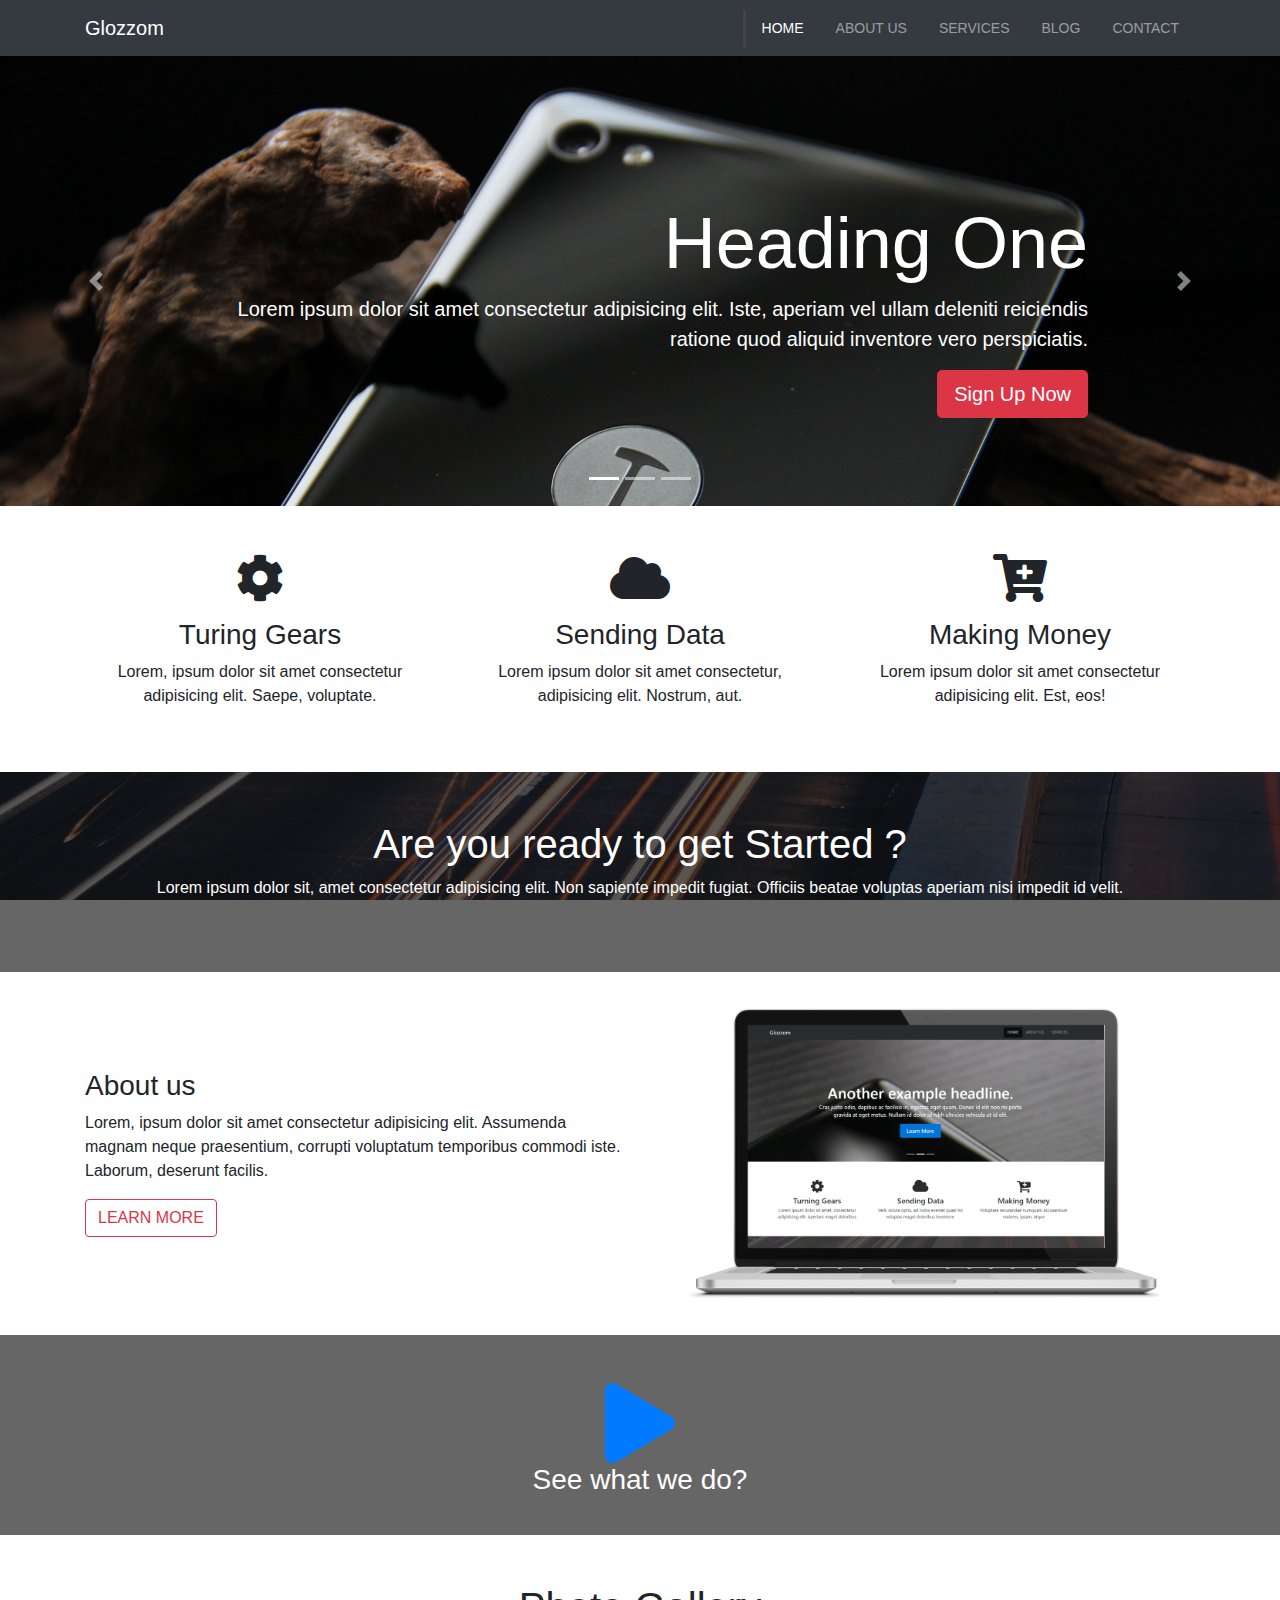
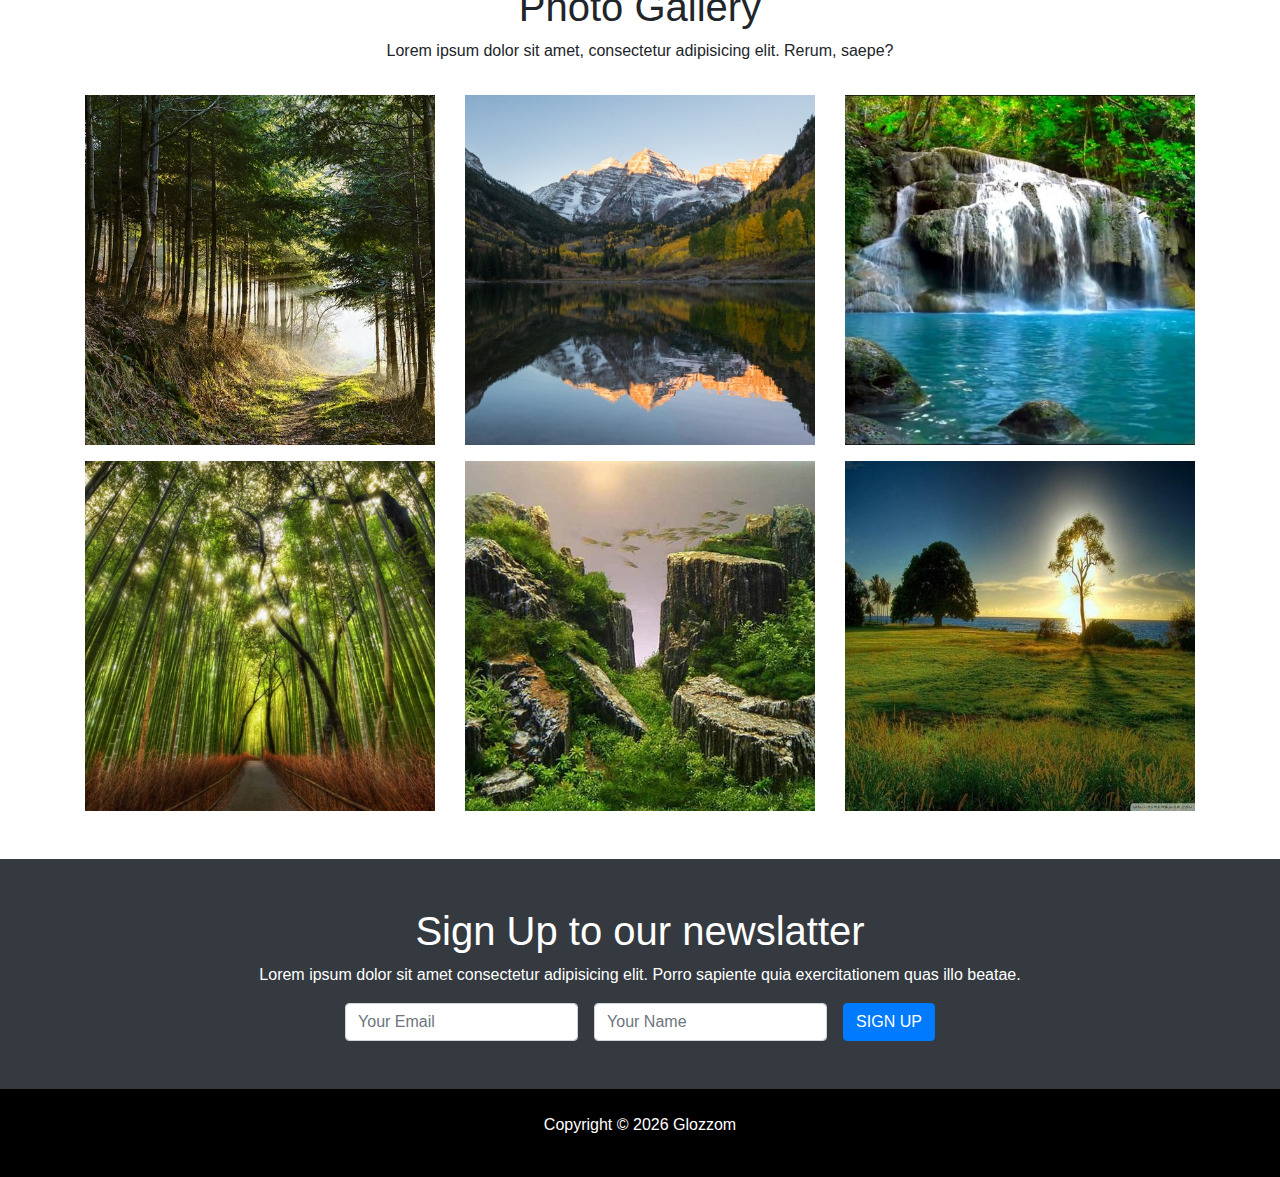
<file: glozzo-starter/index.html>
<!DOCTYPE html>
<html lang="en">

<head>
  <meta charset="UTF-8">
  <meta name="viewport" content="width=device-width, initial-scale=1.0">
  <meta http-equiv="X-UA-Compatible" content="ie=edge">
  <link rel="stylesheet" href="vendors/css/all.css">
  <link rel="stylesheet" href="vendors/bootstrap.css">
  <link rel="stylesheet" href="css/style.css">
  <title>Bootstrap Theme</title>
</head>

<body>
  <nav class="navbar navbar-expand-sm navbar-dark bg-dark">
    <div class="container">
      <a href="index.html" class="navbar-brand">Glozzom</a>
      <button class="navbar-toggler" data-toggle="collapse" data-target="#navbarCollapse">
        <span class="navbar-toggler-icon"></span>
      </button>
      <div class="collapse navbar-collapse" id="navbarCollapse">
        <ul class="navbar-nav ml-auto">
          <li class="nav-item active">
            <a href="index.html" class="nav-link">Home</a>
          </li>
          <li class="nav-item">
            <a href="about.html" class="nav-link">About Us</a>
          </li>
          <li class="nav-item">
            <a href="services.html" class="nav-link">Services</a>
          </li>
          <li class="nav-item">
            <a href="blog.html" class="nav-link">Blog</a>
          </li>
          <li class="nav-item">
            <a href="contact.html" class="nav-link">Contact</a>
          </li>
        </ul>
      </div>
    </div>
  </nav>


  <!-- SHOWCASE SLIDER -->
  <section id="showcase">
    <div id="myCarousel" class="carousel slide" data-ride="carousel">
      <ol class="carousel-indicators">
        <li data-target="#myCarousel" data-slide-to="0" class="active"></li>
        <li data-target="#myCarousel" data-slide-to="1"></li>
        <li data-target="#myCarousel" data-slide-to="2"></li>
      </ol>
      <div class="carousel-inner">
        <div class="carousel-item carousel-image-1 active">
          <div class="container">
            <div class="carousel-caption d-none d-sm-block text-right mb-5">
              <h1 class="display-3">Heading One</h1>
              <p class="lead">Lorem ipsum dolor sit amet consectetur adipisicing elit. Iste, aperiam vel ullam deleniti reiciendis ratione quod aliquid inventore vero perspiciatis.</p>
              <a href="#" class="btn btn-danger btn-lg">Sign Up Now</a>
            </div>
          </div>
        </div>

        <div class="carousel-item carousel-image-2">
          <div class="container">
            <div class="carousel-caption d-none d-sm-block mb-5">
              <h1 class="display-3">Heading Two</h1>
              <p class="lead">Lorem ipsum dolor sit amet consectetur adipisicing elit. Iste, aperiam vel ullam deleniti reiciendis ratione quod aliquid inventore vero perspiciatis.</p>
              <a href="#" class="btn btn-primary btn-lg">Learn More</a>
            </div>
          </div>
        </div>

        <div class="carousel-item carousel-image-3">
          <div class="container">
            <div class="carousel-caption d-none d-sm-block text-right mb-5">
              <h1 class="display-3">Heading Three</h1>
              <p class="lead">Lorem ipsum dolor sit amet consectetur adipisicing elit. Iste, aperiam vel ullam deleniti reiciendis ratione quod aliquid inventore vero perspiciatis.</p>
              <a href="#" class="btn btn-success btn-lg">Learn More</a>
            </div>
          </div>
        </div>
      </div>

      <a href="#myCarousel" data-slide="prev" class="carousel-control-prev">
        <span class="carousel-control-prev-icon"></span>
      </a>

      <a href="#myCarousel" data-slide="next" class="carousel-control-next">
        <span class="carousel-control-next-icon"></span>
      </a>
    </div>
  </section>


<!-- 


  Start below here
-->


  <div id="home-icons" class="my-5 text-center">
    <div class="container">
      <div class="row">
        <div class="col-md-4">
          <i class="fas fa-cog fa-3x mb-3"></i>
          <h3>Turing Gears</h3>
          <p>Lorem, ipsum dolor sit amet consectetur adipisicing elit. Saepe, voluptate.</p>
        </div>
        <div class="col-md-4">
          <i class="fas fa-cloud fa-3x mb-3"></i>
          <h3>Sending Data</h3>
          <p>Lorem ipsum dolor sit amet consectetur, adipisicing elit. Nostrum, aut.</p>
        </div>
        <div class="col-md-4">
          <i class="fas fa-cart-plus fa-3x mb-3"></i>
          <h3>Making Money</h3>
          <p>Lorem ipsum dolor sit amet consectetur adipisicing elit. Est, eos!</p>
        </div>
      </div>
    </div>
  </div>

  <div id="bg-box" class=" text-center text-white">
    <div class="dark-overlay py-5">
      <div class="container">
        <h1>Are you ready to get Started ?</h1>
        <p>Lorem ipsum dolor sit, amet consectetur adipisicing elit. Non sapiente impedit fugiat. Officiis beatae voluptas aperiam nisi impedit id velit.</p>
      </div>
    </div>
  </div>


  <div id="about-us">

    <div class="container">
      <div class="row">
        <div class="col-md-6 align-self-center">
          <h3>About us</h3>
          <p>Lorem, ipsum dolor sit amet consectetur adipisicing elit. Assumenda magnam neque praesentium, corrupti voluptatum temporibus commodi iste. Laborum, deserunt facilis.</p>
          <div class="btn btn-outline-danger">LEARN MORE</div>

        </div>
        <div class="col-md-6">
            <img src="img/laptop.png" class="img-fluid" alt="Iye, nom xato bo'lib qolid shekilli!!!">
        </div>
      </div>
    </div>
  </div>

  <div id="what-we-do" class="text-white text-center">
    <div class="dark-overlay py-5">
      <a href="https://youtu.be/uQEqp3WPvJI" >
      <i  class="fas fa-play fa-5x"></i>
    </a>
      <h3>See what we do?</h3>
    </div>
  </div>

  <div id="gallery" class="mt-5">
    <div class="container">

      <div class="row text-center" >
        <div class="col">
          <h1>Photo Gallery</h1>
          <p>Lorem ipsum dolor sit amet, consectetur adipisicing elit. Rerum, saepe?</p>
        </div>
      </div>
      <div class="row">
        <div class="col-md-4 mt-3">
          <img src="img/carousel1.jpg" alt="" class="img-fluid" >
        </div>
        <div class="col-md-4 mt-3">
          <img src="img/carousel2.jpg" alt="" class="img-fluid" >
        </div>
        <div class="col-md-4 mt-3">
          <img src="img/carousel3.jpg" alt="" class="img-fluid" >
        </div>
        <div class="col-md-4 mt-3">
          <img src="img/carousel4.jpg" alt="" class="img-fluid" >
        </div>
        <div class="col-md-4 mt-3">
          <img src="img/carousel5.jpg" alt="" class="img-fluid" >
        </div>
        <div class="col-md-4 mt-3">
          <img src="img/carousel5.jpeg" alt="" class="img-fluid" >
        </div>
      </div>
    </div>
  </div>

<div id="newslatter" class="mt-5 bg-dark py-5 text-center text-white">
  <div class="container">
    <h1>Sign Up to our newslatter</h1>
    <p>Lorem ipsum dolor sit amet consectetur adipisicing elit. Porro sapiente quia exercitationem quas illo beatae.</p>

  <form class="form-inline justify-content-center">
    <input type="text" class="form-control mr-3" placeholder="Your Email">
    <input type="text" class="form-control mr-3" placeholder="Your Name">
    <button class="btn btn-primary">SIGN UP</button>
  </form>
  </div>
</div>





  <!-- FOOTER -->
  <footer id="main-footer" class="text-center p-4">
    <div class="container">
      <div class="row">
        <div class="col">
          <p>Copyright &copy;
            <span id="year"></span> Glozzom</p>
        </div>
      </div>
    </div>
  </footer>


  <!-- VIDEO MODAL -->
  <div class="modal fade" id="videoModal">
    <div class="modal-dialog">
      <div class="modal-content">
        <div class="modal-body">
          <button class="close" data-dismiss="modal">
            <span>&times;</span>
          </button>
          <iframe src="" frameborder="0" height="350" width="100%" allowfullscreen></iframe>
        </div>
      </div>
    </div>
  </div>



  <script src="vendors/js/jquery.js"></script>
  <script src="vendors/js/popper.js"></script>
  <script src="vendors/js/bootstrap.js"></script>

  <script>
    // Get the current year for the copyright
    $('#year').text(new Date().getFullYear());

    // Configure Slider
    $('.carousel').carousel({
      interval: 6000,
      pause: 'hover'
    });

  </script>
</body>

</html>
</file>
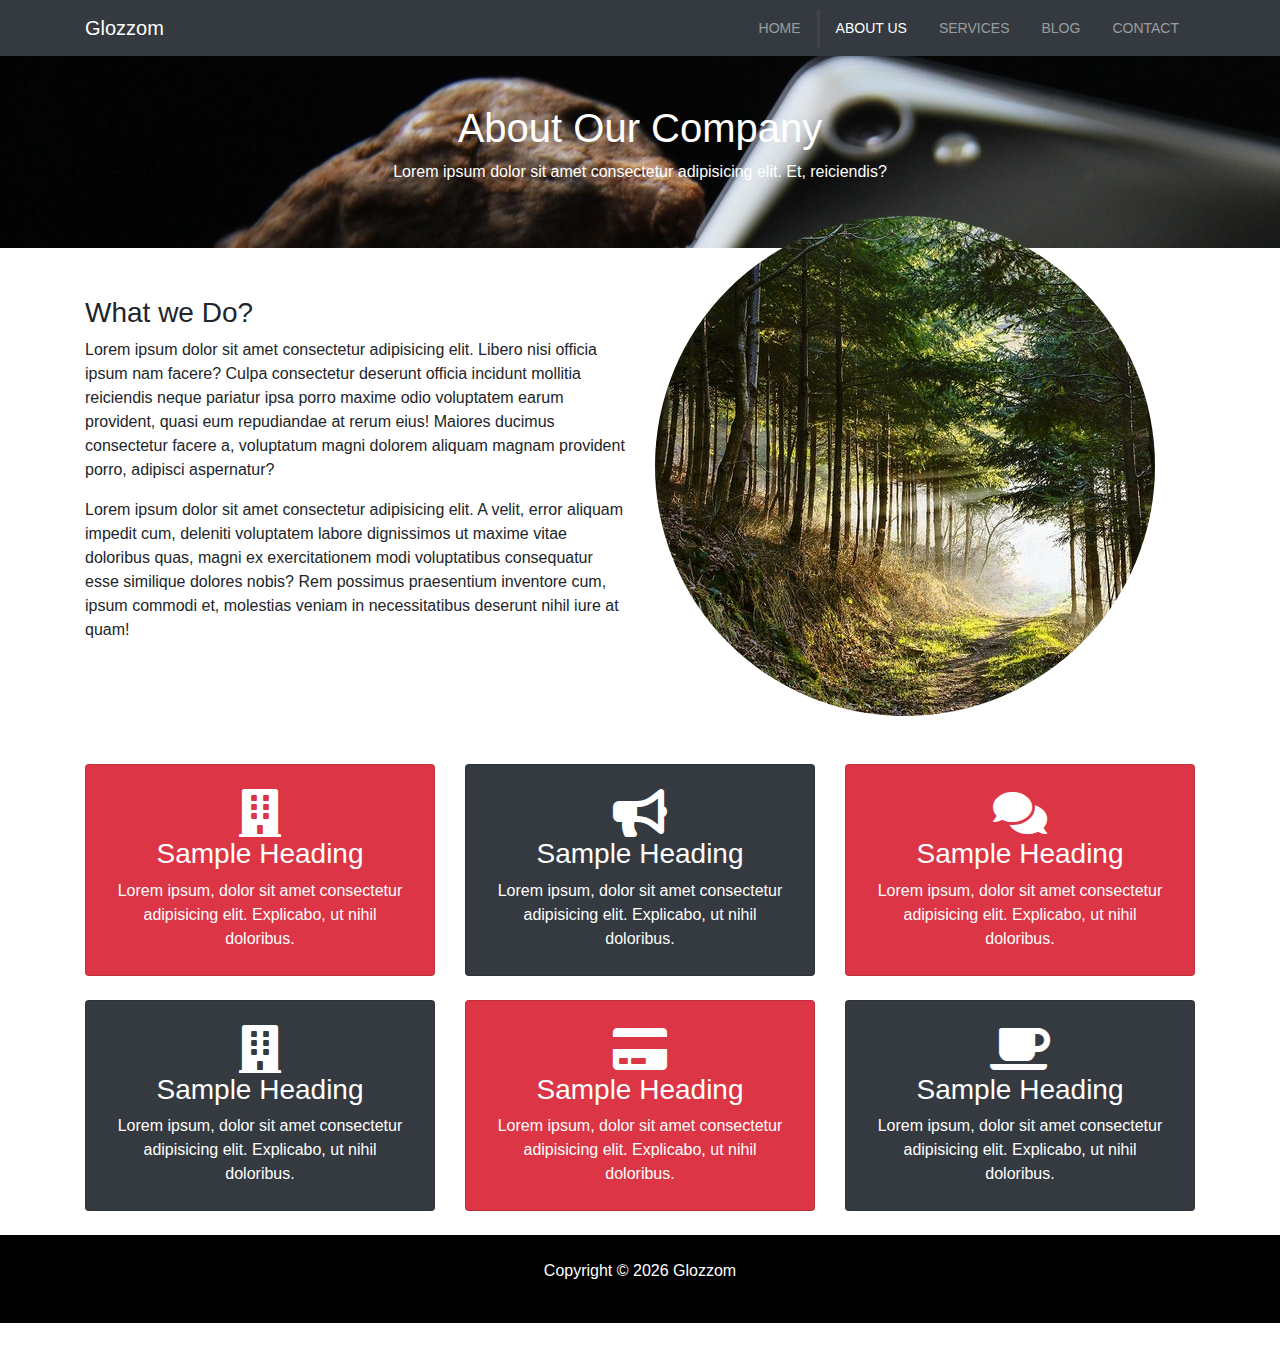
<file: glozzo-starter/about.html>
<!DOCTYPE html>
<html lang="en">

<head>
  <meta charset="UTF-8">
  <meta name="viewport" content="width=device-width, initial-scale=1.0">
  <meta http-equiv="X-UA-Compatible" content="ie=edge">
  <link rel="stylesheet" href="vendors/css/all.css">
  <link rel="stylesheet" href="vendors/bootstrap.css" >
  <link rel="stylesheet" href="css/style.css">
  <title>Bootstrap Theme</title>
</head>

<body>
  <nav class="navbar navbar-expand-sm navbar-dark bg-dark">
    <div class="container">
      <a href="index.html" class="navbar-brand">Glozzom</a>
      <button class="navbar-toggler" data-toggle="collapse" data-target="#navbarCollapse">
        <span class="navbar-toggler-icon"></span>
      </button>
      <div class="collapse navbar-collapse" id="navbarCollapse">
        <ul class="navbar-nav ml-auto">
          <li class="nav-item">
            <a href="index.html" class="nav-link">Home</a>
          </li>
          <li class="nav-item active">
            <a href="about.html" class="nav-link">About Us</a>
          </li>
          <li class="nav-item">
            <a href="services.html" class="nav-link">Services</a>
          </li>
          <li class="nav-item">
            <a href="blog.html" class="nav-link">Blog</a>
          </li>
          <li class="nav-item">
            <a href="contact.html" class="nav-link">Contact</a>
          </li>
        </ul>
      </div>
    </div>
  </nav>

  <div class="about-banner">
    <div class="container text-center py-5 text-white">
      <h1>About Our Company</h1>
      <p>Lorem ipsum dolor sit amet consectetur adipisicing elit. Et, reiciendis?</p>
    </div>
  </div>

  <div class="about-content">
    <div class="container">
      <div class="row py-5">
        <div class="col-md-6">
          <h3>What we Do?</h3>
          <p>Lorem ipsum dolor sit amet consectetur adipisicing elit. Libero nisi officia ipsum nam facere? Culpa consectetur deserunt officia incidunt mollitia reiciendis neque pariatur ipsa porro maxime odio voluptatem earum provident, quasi eum repudiandae at rerum eius! Maiores ducimus consectetur facere a, voluptatum magni dolorem aliquam magnam provident porro, adipisci aspernatur?</p>
          <p>Lorem ipsum dolor sit amet consectetur adipisicing elit. A velit, error aliquam impedit cum, deleniti voluptatem labore dignissimos ut maxime vitae doloribus quas, magni ex exercitationem modi voluptatibus consequatur esse similique dolores nobis? Rem possimus praesentium inventore cum, ipsum commodi et, molestias veniam in necessitatibus deserunt nihil iure at quam!</p>
        </div>
        <div class="col-md-6">
          <img src="img/carousel1.jpg" alt="" class="img-fluid rounded-circle about-img">
        </div>
      </div>
    </div>
  </div>





   
  <div class="about-icons pb-4">
    <div class="container text-white text-center">
      <div class="row">
        <div class="col-md-4">
          <div class="card bg-danger bg-danger p-4">
            <i class="fas fa-building fa-3x"></i>
            <h3>Sample Heading</h3>
            <p class="m-0">Lorem ipsum, dolor sit amet consectetur adipisicing elit. Explicabo, ut nihil doloribus. </p>
        </div>
      </div>
      <div class="col-md-4">
        <div class="card bg-danger bg-dark p-4">
          <i class="fas fa-bullhorn fa-3x"></i>
          <h3>Sample Heading</h3>
          <p class="m-0">Lorem ipsum, dolor sit amet consectetur adipisicing elit. Explicabo, ut nihil doloribus. </p>
      </div>
    </div>
    <div class="col-md-4">
      <div class="card bg-danger bg-danger p-4">
        <i class="fas fa-comments fa-3x"></i>
        <h3>Sample Heading</h3>
        <p class="m-0">Lorem ipsum, dolor sit amet consectetur adipisicing elit. Explicabo, ut nihil doloribus. </p>
    </div>
  </div>
      </div>



      <div class="row my-4">
        <div class="col-md-4">
          <div class="card bg-danger bg-dark p-4">
            <i class="fas fa-building fa-3x"></i>
            <h3>Sample Heading</h3>
            <p class="m-0">Lorem ipsum, dolor sit amet consectetur adipisicing elit. Explicabo, ut nihil doloribus. </p>
        </div>
      </div>
      <div class="col-md-4">
        <div class="card bg-danger bg-danger p-4">
          <i class="fas fa-credit-card fa-3x"></i>
          <h3>Sample Heading</h3>
          <p class="m-0">Lorem ipsum, dolor sit amet consectetur adipisicing elit. Explicabo, ut nihil doloribus. </p>
      </div>
    </div>
    <div class="col-md-4">
      <div class="card bg-danger bg-dark p-4">
        <i class="fas fa-coffee fa-3x"></i>
        <h3>Sample Heading</h3>
        <p class="m-0">Lorem ipsum, dolor sit amet consectetur adipisicing elit. Explicabo, ut nihil doloribus. </p>
    </div>
      </div>
    </div>
  </div>






  <!-- FOOTER -->
  <footer id="main-footer" class="text-center p-4">
    <div class="container">
      <div class="row ">
        <div class="col">
          <p>Copyright &copy;
            <span id="year"></span> Glozzom</p>
        </div>
      </div>
    </div>
  </footer>


  <script src="vendors/js/jquery.js"></script>
  <script src="vendors/js/popper.js"></script>
  <script src="vendors/js/bootstrap.js"></script>

  <script>
    // Get the current year for the copyright
    $('#year').text(new Date().getFullYear());

  </script>
</body>

</html>
</file>
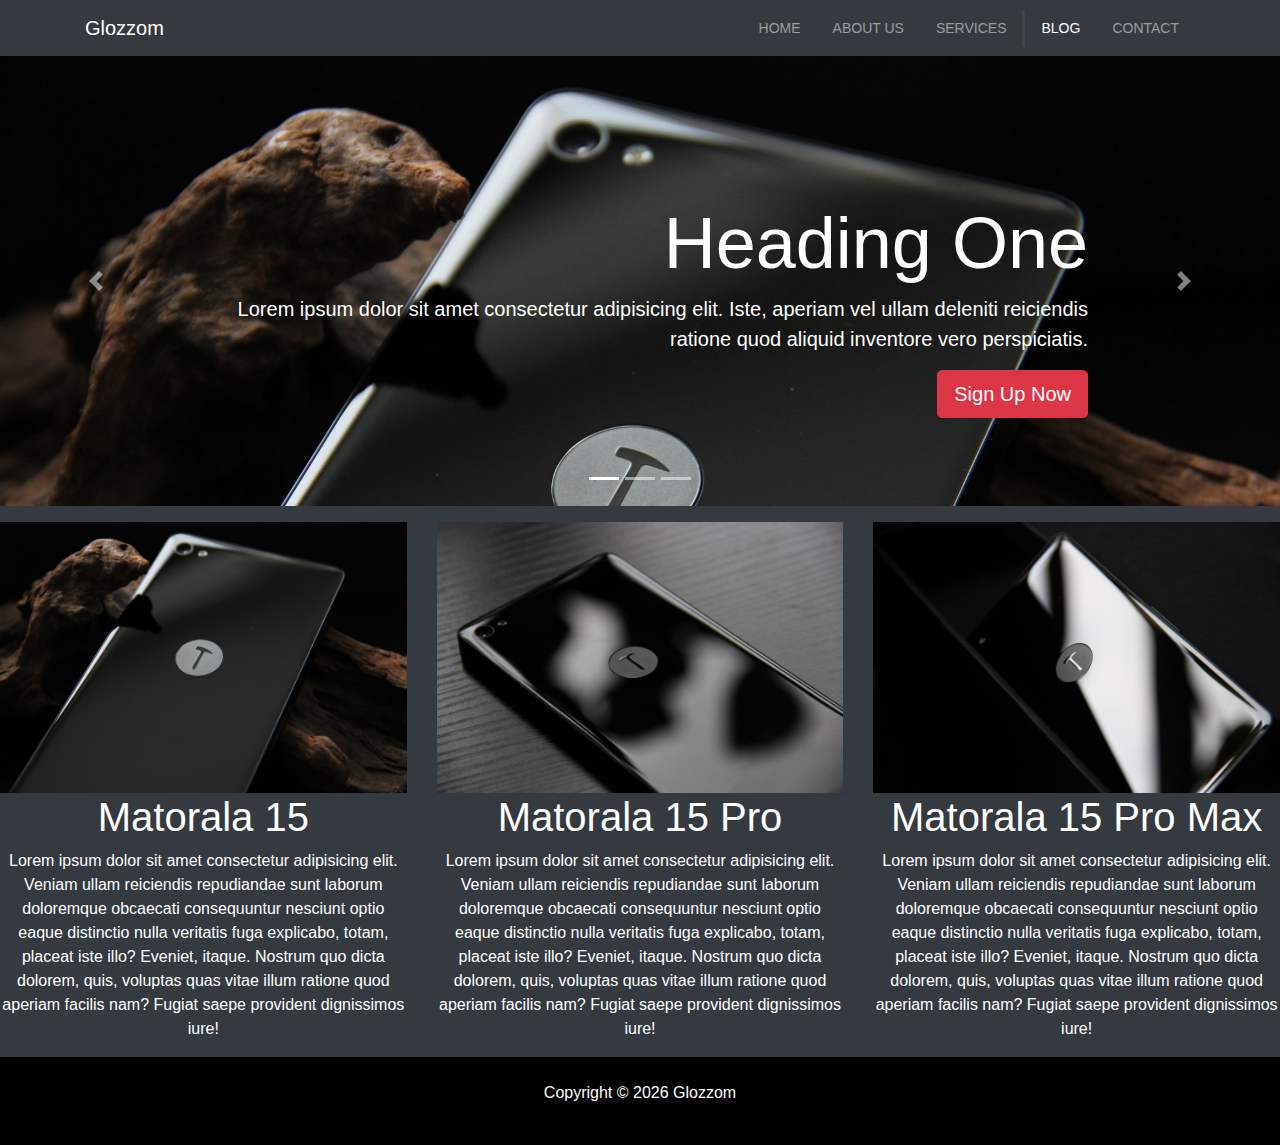
<file: glozzo-starter/blog.html>
<!DOCTYPE html>
<html lang="en">

<head>
  <meta charset="UTF-8">
  <meta name="viewport" content="width=device-width, initial-scale=1.0">
  <meta http-equiv="X-UA-Compatible" content="ie=edge">
  <link rel="stylesheet" href="vendors/css/all.css">
  <link rel="stylesheet" href="vendors/bootstrap.css" >
  <link rel="stylesheet" href="css/style.css">
  <title>Bootstrap Theme</title>
</head>

<body>
  <nav class="navbar navbar-expand-sm navbar-dark bg-dark">
    <div class="container">
      <a href="index.html" class="navbar-brand">Glozzom</a>
      <button class="navbar-toggler" data-toggle="collapse" data-target="#navbarCollapse">
        <span class="navbar-toggler-icon"></span>
      </button>
      <div class="collapse navbar-collapse" id="navbarCollapse">
        <ul class="navbar-nav ml-auto">
          <li class="nav-item">
            <a href="index.html" class="nav-link">Home</a>
          </li>
          <li class="nav-item">
            <a href="about.html" class="nav-link">About Us</a>
          </li>
          <li class="nav-item">
            <a href="services.html" class="nav-link">Services</a>
          </li>
          <li class="nav-item active">
            <a href="blog.html" class="nav-link">Blog</a>
          </li>
          <li class="nav-item">
            <a href="contact.html" class="nav-link">Contact</a>
          </li>
        </ul>
      </div>
    </div>
  </nav>

  <section id="showcase">
    <div id="myCarousel" class="carousel slide" data-ride="carousel">
      <ol class="carousel-indicators">
        <li data-target="#myCarousel" data-slide-to="0" class="active"></li>
        <li data-target="#myCarousel" data-slide-to="1"></li>
        <li data-target="#myCarousel" data-slide-to="2"></li>
      </ol>
      <div class="carousel-inner">
        <div class="carousel-item carousel-image-1 active">
          <div class="container">
            <div class="carousel-caption d-none d-sm-block text-right mb-5">
              <h1 class="display-3">Heading One</h1>
              <p class="lead">Lorem ipsum dolor sit amet consectetur adipisicing elit. Iste, aperiam vel ullam deleniti reiciendis ratione quod aliquid inventore vero perspiciatis.</p>
              <a href="#" class="btn btn-danger btn-lg">Sign Up Now</a>
            </div>
          </div>
        </div>

        <div class="carousel-item carousel-image-2">
          <div class="container">
            <div class="carousel-caption d-none d-sm-block mb-5">
              <h1 class="display-3">Heading Two</h1>
              <p class="lead">Lorem ipsum dolor sit amet consectetur adipisicing elit. Iste, aperiam vel ullam deleniti reiciendis ratione quod aliquid inventore vero perspiciatis.</p>
              <a href="#" class="btn btn-primary btn-lg">Learn More</a>
            </div>
          </div>
        </div>

        <div class="carousel-item carousel-image-3">
          <div class="container">
            <div class="carousel-caption d-none d-sm-block text-right mb-5">
              <h1 class="display-3">Heading Three</h1>
              <p class="lead">Lorem ipsum dolor sit amet consectetur adipisicing elit. Iste, aperiam vel ullam deleniti reiciendis ratione quod aliquid inventore vero perspiciatis.</p>
              <a href="#" class="btn btn-success btn-lg">Learn More</a>
            </div>
          </div>
        </div>
      </div>

      <a href="#myCarousel" data-slide="prev" class="carousel-control-prev">
        <span class="carousel-control-prev-icon"></span>
      </a>

      <a href="#myCarousel" data-slide="next" class="carousel-control-next">
        <span class="carousel-control-next-icon"></span>
      </a>
    </div>
  </section>
  <div class="blog1">
  <div class="row text-center bg-dark text-white bc-black">
    
    <div class="col-md-4 mt-3">
      <img src="img/image1.jpg" alt="" class="img-fluid" >
      <h1>Matorala 15</h1>
      <p>Lorem ipsum dolor sit amet consectetur adipisicing elit. Veniam ullam reiciendis repudiandae sunt laborum doloremque obcaecati consequuntur nesciunt optio eaque distinctio nulla veritatis fuga explicabo, totam, placeat iste illo? Eveniet, itaque. Nostrum quo dicta dolorem, quis, voluptas quas vitae illum ratione quod aperiam facilis nam? Fugiat saepe provident dignissimos iure!</p>
    </div>
    <div class="col-md-4 mt-3">
      <img src="img/image2.jpg" alt="" class="img-fluid" >
      <h1>Matorala 15 Pro</h1>
      <p>Lorem ipsum dolor sit amet consectetur adipisicing elit. Veniam ullam reiciendis repudiandae sunt laborum doloremque obcaecati consequuntur nesciunt optio eaque distinctio nulla veritatis fuga explicabo, totam, placeat iste illo? Eveniet, itaque. Nostrum quo dicta dolorem, quis, voluptas quas vitae illum ratione quod aperiam facilis nam? Fugiat saepe provident dignissimos iure!</p>
    </div>
    <div class="col-md-4 mt-3">
      <img src="img/image3.jpg" alt="" class="img-fluid" >
      <h1>Matorala 15 Pro Max</h1>
      <p>Lorem ipsum dolor sit amet consectetur adipisicing elit. Veniam ullam reiciendis repudiandae sunt laborum doloremque obcaecati consequuntur nesciunt optio eaque distinctio nulla veritatis fuga explicabo, totam, placeat iste illo? Eveniet, itaque. Nostrum quo dicta dolorem, quis, voluptas quas vitae illum ratione quod aperiam facilis nam? Fugiat saepe provident dignissimos iure! </p>
    </div>
  </div>
</div>
  

  <!-- FOOTER -->
  <footer id="main-footer" class="text-center p-4">
    <div class="container">
      <div class="row">
        <div class="col">
          <p>Copyright &copy;
            <span id="year"></span> Glozzom</p>
        </div>
      </div>
    </div>
  </footer>


  <script src="vendors/js/jquery.js"></script>
  <script src="vendors/js/popper.js"></script>
  <script src="vendors/js/bootstrap.js"></script>

  <script>
    // Get the current year for the copyright
    $('#year').text(new Date().getFullYear());

  </script>
</body>

</html>
</file>
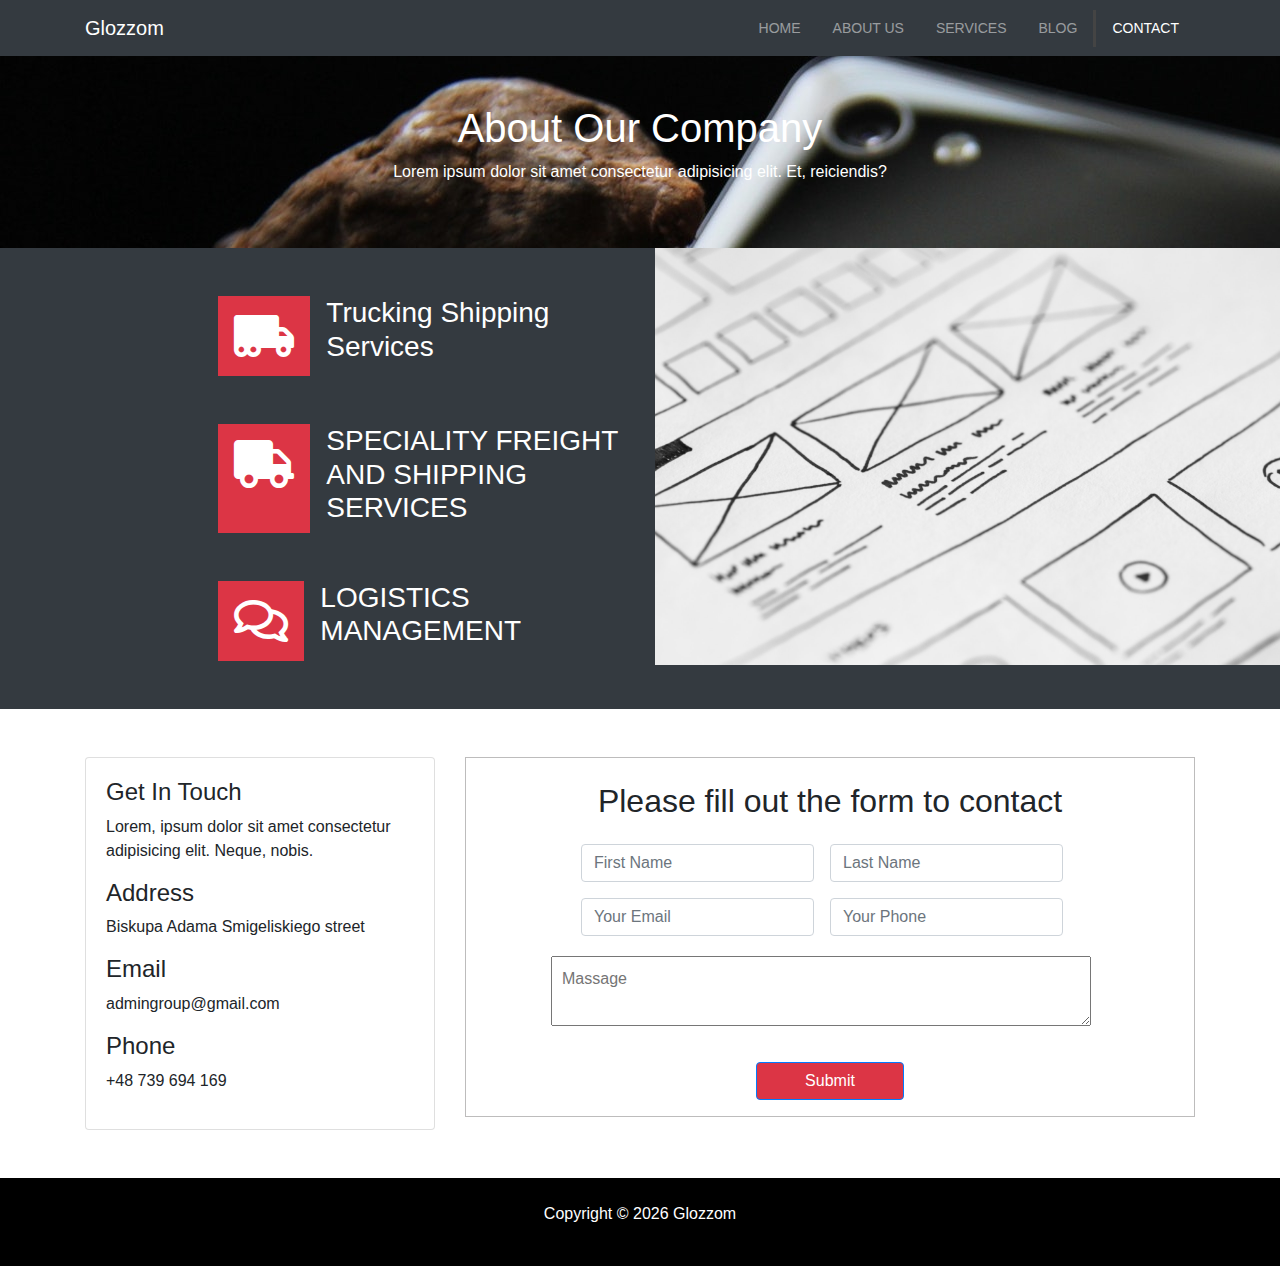
<file: glozzo-starter/contact.html>
<!DOCTYPE html>
<html lang="en">

<head>
  <meta charset="UTF-8">
  <meta name="viewport" content="width=device-width, initial-scale=1.0">
  <meta http-equiv="X-UA-Compatible" content="ie=edge">
  <link rel="stylesheet" href="vendors/css/all.css">
  <link rel="stylesheet" href="vendors/bootstrap.css" >
  <link rel="stylesheet" href="css/style.css">
  <title>Bootstrap Theme</title>
</head>

<body>
  <nav class="navbar navbar-expand-sm navbar-dark bg-dark">
    <div class="container">
      <a href="index.html" class="navbar-brand">Glozzom</a>
      <button class="navbar-toggler" data-toggle="collapse" data-target="#navbarCollapse">
        <span class="navbar-toggler-icon"></span>
      </button>
      <div class="collapse navbar-collapse" id="navbarCollapse">
        <ul class="navbar-nav ml-auto">
          <li class="nav-item">
            <a href="index.html" class="nav-link">Home</a>
          </li>
          <li class="nav-item">
            <a href="about.html" class="nav-link">About Us</a>
          </li>
          <li class="nav-item">
            <a href="services.html" class="nav-link">Services</a>
          </li>
          <li class="nav-item">
            <a href="blog.html" class="nav-link">Blog</a>
          </li>
          <li class="nav-item active">
            <a href="contact.html" class="nav-link">Contact</a>
          </li>
        </ul>
      </div>
    </div>
  </nav>

  <div class="about-banner">
    <div class="container text-center py-5 text-white">
      <h1>About Our Company</h1>
      <p>Lorem ipsum dolor sit amet consectetur adipisicing elit. Et, reiciendis?</p>
    </div>
  </div>


  <div class="contact-info bg-dark text-white">
    <div class="row">
      
      <div class="col-md-4 offset-md-2">

        <div class="icon-boxes my-5 d-flex">
          <i class="fas fa-truck-moving fa-3x bg-danger p-3 mr-3"></i>
          <h3>Trucking Shipping <br> Services</h3>
        </div>

        <div class="icon-boxes my-5 d-flex">
          <i class="fas fa-truck fa-3x bg-danger p-3 mr-3"></i>
          <h3>SPECIALITY FREIGHT<br> AND SHIPPING SERVICES</h3>
        </div>

        <div class="icon-boxes my-5 d-flex">
          <i class="far fa-comments fa-3x bg-danger p-3 mr-3"></i>
          <h3>LOGISTICS<br> MANAGEMENT</h3>
        </div>

      </div>
      <div class="col-md-6">
        <img src="img/media.jpg" class="img-fluid" alt="">
      </div>
    </div>
  </div>


  <div class="contract-form my-5">
    <div class="container">
      <div class="row">
      <div class="col-md-4">
        <div class="card">
          <div class="card-body">
            <h4>Get In Touch</h4>
            <p>Lorem, ipsum dolor sit amet consectetur adipisicing elit. Neque, nobis.</p>
            <h4>Address</h4>
            <p>Biskupa Adama Smigeliskiego street</p>
            <h4>Email</h4>
            <p>admingroup@gmail.com</p>
            <h4>Phone</h4>
            <p>+48 739 694 169</p>
          </div>
        </div>
      </div>
      
        <div class="col-md-8 text-center">
          <div class="cont">
          <h2 class="my-4">Please fill out the form to contact</h2>
          <form class="form-inline justify-content-center">
            <input type="text" class="form-control mr-3 " placeholder="First Name ">
            <input type="text" class="form-control mr-3 " placeholder="Last Name">  
          </form> 
          <form class="form-inline justify-content-center m-3">
            <input type="text" class="form-control mr-3 " placeholder="Your Email">
            <input type="text" class="form-control mr-3 " placeholder="Your Phone"> 
           
          </form>
        
         <textarea placeholder="Massage"></textarea>
          
          <button class="btn btn-primary bg-danger m-3 px-5">Submit</button>
        </div>
       <div class="col-md-4"></div>
      </div>
      
      

          </div>
        </div>
      </div>
      </div>
    </div>
  </div>


  <!-- FOOTER -->
  <footer id="main-footer" class="text-center p-4">
    <div class="container">
      <div class="row">
        <div class="col">
          <p>Copyright &copy;
            <span id="year"></span> Glozzom</p>
        </div>
      </div>
    </div>
  </footer>


  <script src="vendors/js/jquery.js"></script>
  <script src="vendors/js/popper.js"></script>
  <script src="vendors/js/bootstrap.js"></script>

  <script>
    // Get the current year for the copyright
    $('#year').text(new Date().getFullYear());

  </script>
</body>

</html>
</file>
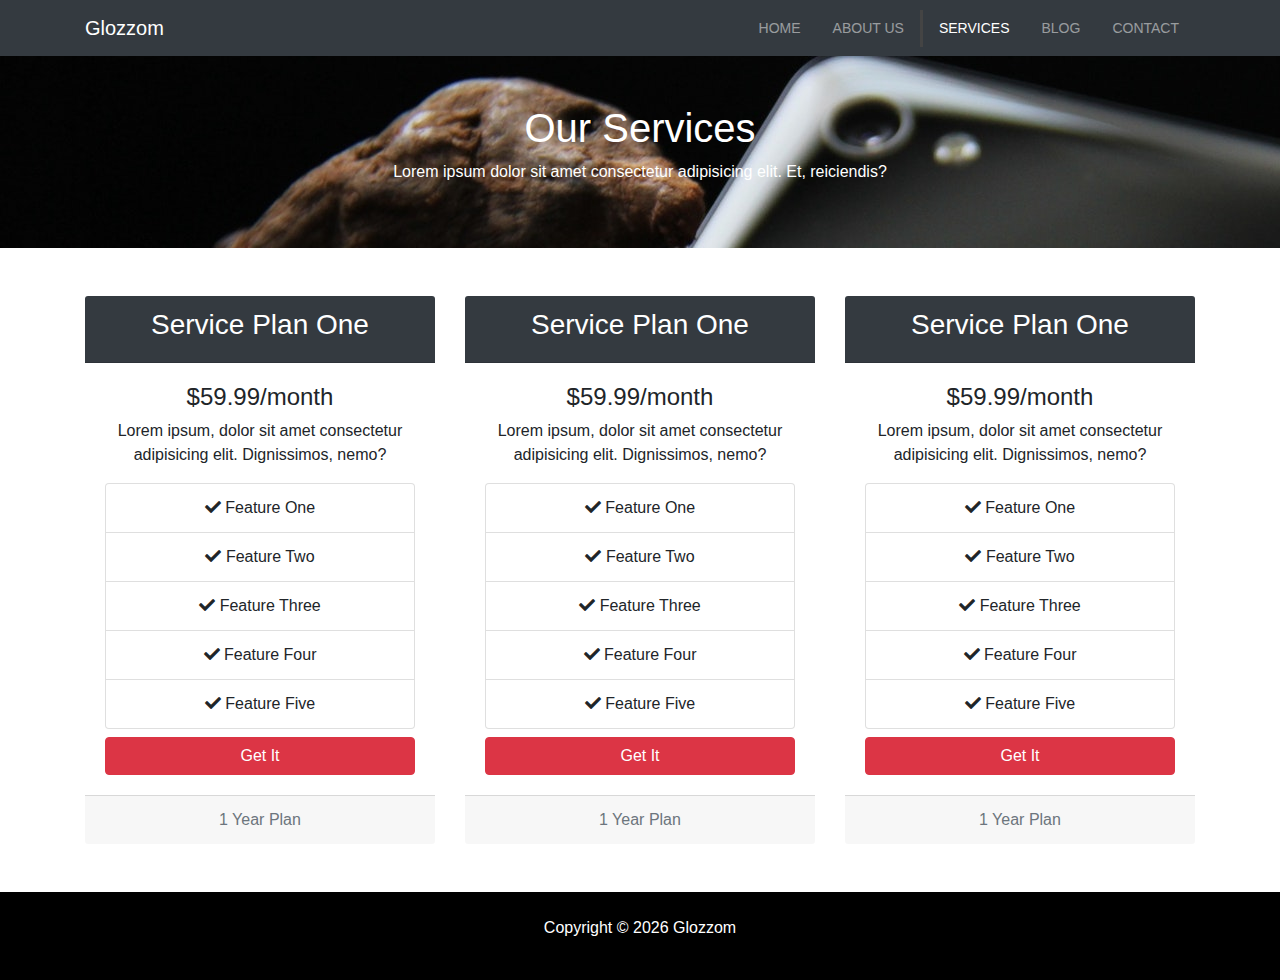
<file: glozzo-starter/services.html>
<!DOCTYPE html>
<html lang="en">

<head>
  <meta charset="UTF-8">
  <meta name="viewport" content="width=device-width, initial-scale=1.0">
  <meta http-equiv="X-UA-Compatible" content="ie=edge">
  <link rel="stylesheet" href="vendors/css/all.css">
  <link rel="stylesheet" href="vendors/bootstrap.css" >
  <link rel="stylesheet" href="css/style.css">
  <title>Bootstrap Theme</title>
</head>

<body>
  <nav class="navbar navbar-expand-sm navbar-dark bg-dark">
    <div class="container">
      <a href="index.html" class="navbar-brand">Glozzom</a>
      <button class="navbar-toggler" data-toggle="collapse" data-target="#navbarCollapse">
        <span class="navbar-toggler-icon"></span>
      </button>
      <div class="collapse navbar-collapse" id="navbarCollapse">
        <ul class="navbar-nav ml-auto">
          <li class="nav-item">
            <a href="index.html" class="nav-link">Home</a>
          </li>
          <li class="nav-item">
            <a href="about.html" class="nav-link">About Us</a>
          </li>
          <li class="nav-item active">
            <a href="services.html" class="nav-link">Services</a>
          </li>
          <li class="nav-item">
            <a href="blog.html" class="nav-link">Blog</a>
          </li>
          <li class="nav-item">
            <a href="contact.html" class="nav-link">Contact</a>
          </li>
        </ul>
      </div>
    </div>
  </nav>




  <div class="about-banner">
    <div class="container text-center py-5 text-white">
      <h1>Our Services</h1>
      <p>Lorem ipsum dolor sit amet consectetur adipisicing elit. Et, reiciendis?</p>
    </div>
  </div>

  <div class="services-section my-5">
    <div class="container text-center">
      <div class="row">
        <div class="col-md-4">
          <div class="card-header bg-dark text-white">
            <h3>Service Plan One</h3>
          </div>
          <div class="card-body">
            <h4>$59.99/month</h4>
            <p>Lorem ipsum, dolor sit amet consectetur adipisicing elit. Dignissimos, nemo?</p>
            <ul class="list-group">
              <li class="list-group-item">
                <i class="fas fa-check"></i>
                Feature One
              </li>
              <li class="list-group-item">
                <i class="fas fa-check"></i>
                Feature Two
              </li>
              <li class="list-group-item">
                <i class="fas fa-check"></i>
                Feature Three
              </li>
              <li class="list-group-item">
                <i class="fas fa-check"></i>
                Feature Four
              </li>
              <li class="list-group-item">
                <i class="fas fa-check"></i>
                Feature Five
              </li>
            </ul>
            <button class="btn btn-danger mt-2 btn-block">Get It</button>
          </div>
          <div class="card-footer">
            <span class="text-muted">1 Year Plan </span>
          </div>
        </div>

        <div class="col-md-4">
          <div class="card-header bg-dark text-white">
            <h3>Service Plan One</h3>
          </div>
          <div class="card-body">
            <h4>$59.99/month</h4>
            <p>Lorem ipsum, dolor sit amet consectetur adipisicing elit. Dignissimos, nemo?</p>
            <ul class="list-group">
              <li class="list-group-item">
                <i class="fas fa-check"></i>
                Feature One
              </li>
              <li class="list-group-item">
                <i class="fas fa-check"></i>
                Feature Two
              </li>
              <li class="list-group-item">
                <i class="fas fa-check"></i>
                Feature Three
              </li>
              <li class="list-group-item">
                <i class="fas fa-check"></i>
                Feature Four
              </li>
              <li class="list-group-item">
                <i class="fas fa-check"></i>
                Feature Five
              </li>
            </ul>
            <button class="btn btn-danger mt-2 btn-block">Get It</button>
          </div>
          <div class="card-footer">
            <span class="text-muted">1 Year Plan </span>
          </div>
        </div>

        <div class="col-md-4">
          <div class="card-header bg-dark text-white">
            <h3>Service Plan One</h3>
          </div>
          <div class="card-body">
            <h4>$59.99/month</h4>
            <p>Lorem ipsum, dolor sit amet consectetur adipisicing elit. Dignissimos, nemo?</p>
            <ul class="list-group">
              <li class="list-group-item">
                <i class="fas fa-check"></i>
                Feature One
              </li>
              <li class="list-group-item">
                <i class="fas fa-check"></i>
                Feature Two
              </li>
              <li class="list-group-item">
                <i class="fas fa-check"></i>
                Feature Three
              </li>
              <li class="list-group-item">
                <i class="fas fa-check"></i>
                Feature Four
              </li>
              <li class="list-group-item">
                <i class="fas fa-check"></i>
                Feature Five
              </li>
            </ul>
            <button class="btn btn-danger mt-2 btn-block">Get It</button>
          </div>
          <div class="card-footer">
            <span class="text-muted">1 Year Plan </span>
          </div>
        </div>

      </div>
    </div>
  </div>

  




  <!-- FOOTER -->
  <footer id="main-footer" class="text-center p-4">
    <div class="container">
      <div class="row">
        <div class="col">
          <p>Copyright &copy;
            <span id="year"></span> Glozzom</p>
        </div>
      </div>
    </div>
  </footer>


  <script src="vendors/js/jquery.js"></script>
  <script src="vendors/js/popper.js"></script>
  <script src="vendors/js/bootstrap.js"></script>

  <script>
    // Get the current year for the copyright
    $('#year').text(new Date().getFullYear());

  </script>
</body>

</html>
</file>
<file: glozzo-starter/css/style.css>
body {
  overflow-x: hidden;
}

.navbar .nav-link {
  font-size: 14px;
  text-transform: uppercase;
  padding-left: 1rem !important;
  padding-right: 1rem !important;
}

.navbar .nav-item.active {
  border-left: #444 3px solid;
}

.carousel-item {
  height: 450px;
}

.carousel-image-1 {
  background: url('../img/image1.jpg');
  background-size: cover;
}

.carousel-image-2 {
  background: url('../img/image2.jpg');
  background-size: cover;
}

.carousel-image-3 {
  background: url('../img/image3.jpg');
  background-size: cover;
}





#bg-box {
  background-image: url(../img/lights.jpg);
  background-attachment: fixed;
  min-height: 200px; 
  position: relative;
}

.dark-overlay {
  position: absolute;
  width: 100%;
  height: 100%;
  top: 0;
  left: 0;
  background-color: rgba(0, 0, 0, .6);
}
#what-we-do{
  position: relative;
}
#what-we-do {
  background-image: url(../img/media.jpg);
  background-attachment: fixed;
  min-height: 200px;
  position: relatives;
}
#main-footer {
  background-color: #000;
  color: #fff;
}

.about-banner {
  background-image: url(../img/image1.jpg);
  background-attachment: fixed;
}

.about-img {
  margin-top: -80px;
}
.blog1 {
  background-image: url(../img/lights.jpg);
  background-attachment: fixed;
  min-width: 200px;
  
}
textarea {
  padding: 10px;
  margin: 20px;
  margin-left: 85px;
  width: 540px;
  display: block;
}
.cont {
  border: 1px solid rgb(189, 188, 188);
}
</file>
